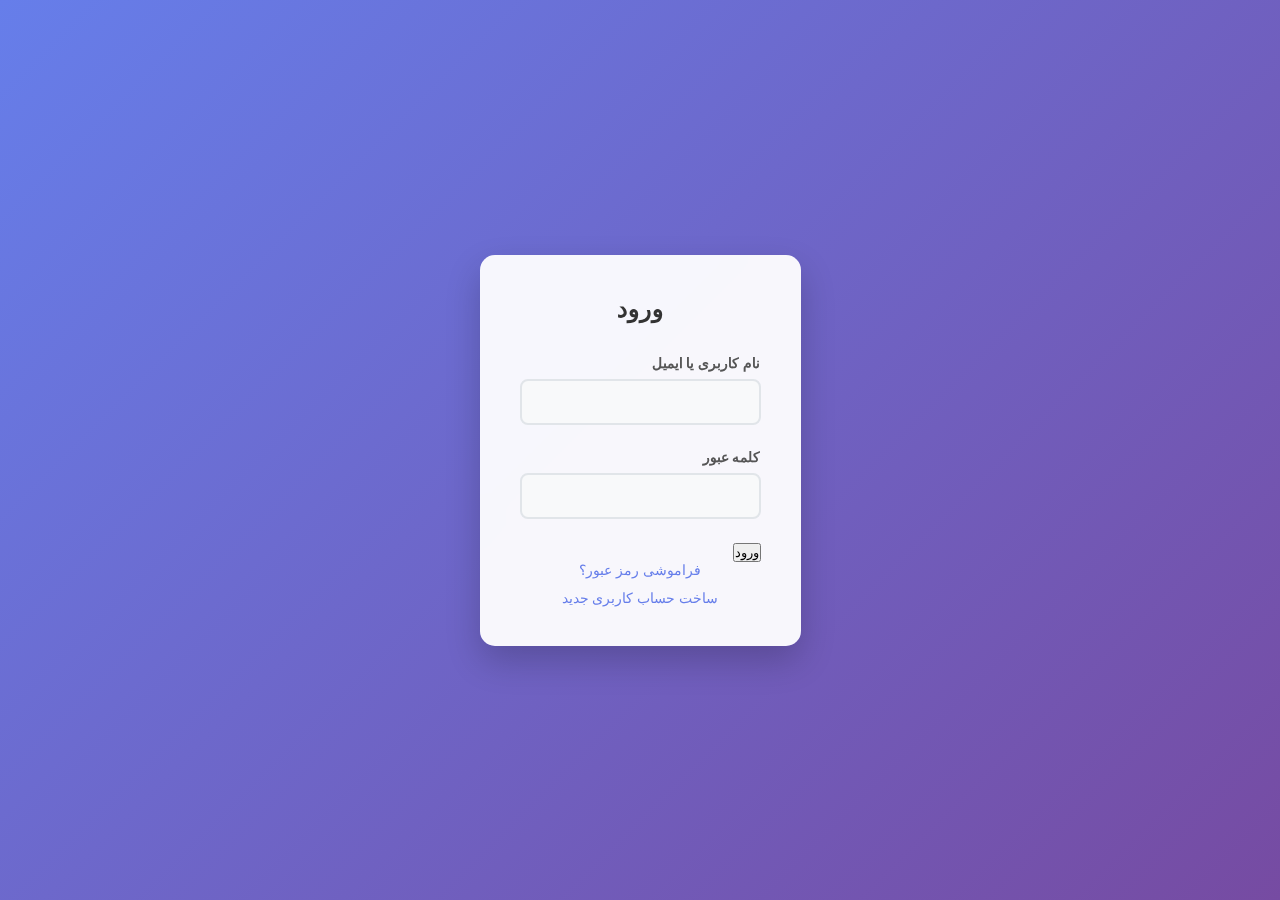
<file: deepseek_html_20251004_6cf6e7.html>
<!DOCTYPE html>
<html lang="fa" dir="rtl">
<head>
    <meta charset="UTF-8">
    <meta name="viewport" content="width=device-width, initial-scale=1.0">
    <title>ورود به حساب کاربری</title>
    <link rel="stylesheet" href="style.css">
</head>
<body>
    <div class="login-container">
        <div class="login-box">
            <h1>ورود</h1>
            <form id="loginForm">
                <div class="input-group">
                    <label for="username">نام کاربری یا ایمیل</label>
                    <input type="text" id="username" name="username" required>
                </div>
                <div class="input-group">
                    <label for="password">کلمه عبور</label>
                    <input type="password" id="password" name="password" required>
                </div>
                <button type="submit" class="login-btn">ورود</button>
            </form>
            <div class="links">
                <a href="#">فراموشی رمز عبور؟</a>
                <a href="#">ساخت حساب کاربری جدید</a>
            </div>
            <div id="message"></div>
        </div>
    </div>
    <script src="script.js"></script>
</body>
</html>
</file>
<file: style.css>
* {
    margin: 0;
    padding: 0;
    box-sizing: border-box;
}

body {
    font-family: 'Vazir', 'Segoe UI', Tahoma, Geneva, Verdana, sans-serif;
    background: linear-gradient(135deg, #667eea 0%, #764ba2 100%);
    min-height: 100vh;
    display: flex;
    justify-content: center;
    align-items: center;
    direction: rtl;
}

.container {
    width: 100%;
    max-width: 450px;
    padding: 20px;
}

.login-box {
    background: rgba(255, 255, 255, 0.95);
    padding: 2.5rem;
    border-radius: 15px;
    box-shadow: 0 15px 35px rgba(0, 0, 0, 0.2);
    backdrop-filter: blur(10px);
    transition: all 0.3s ease;
}

.login-box:hover {
    transform: translateY(-5px);
    box-shadow: 0 20px 40px rgba(0, 0, 0, 0.3);
}

h1 {
    text-align: center;
    margin-bottom: 2rem;
    color: #333;
    font-size: 1.5rem;
}

.form {
    margin-bottom: 1.5rem;
}

.input-group {
    margin-bottom: 1.5rem;
}

label {
    display: block;
    margin-bottom: 0.5rem;
    color: #555;
    font-weight: 600;
    font-size: 0.9rem;
}

input {
    width: 100%;
    padding: 12px 15px;
    border: 2px solid #e1e5e9;
    border-radius: 8px;
    font-size: 1rem;
    transition: all 0.3s ease;
    background: #f8f9fa;
}

input:focus {
    outline: none;
    border-color: #667eea;
    background: white;
    box-shadow: 0 0 0 3px rgba(102, 126, 234, 0.1);
}

.btn {
    width: 100%;
    padding: 12px;
    border: none;
    border-radius: 8px;
    font-size: 1rem;
    font-weight: 600;
    cursor: pointer;
    transition: all 0.3s ease;
    display: flex;
    justify-content: center;
    align-items: center;
    gap: 10px;
    position: relative;
}

.btn-primary {
    background: linear-gradient(135deg, #667eea 0%, #764ba2 100%);
    color: white;
}

.btn-success {
    background: linear-gradient(135deg, #48bb78 0%, #38a169 100%);
    color: white;
}

.btn:hover {
    transform: translateY(-2px);
    box-shadow: 0 5px 15px rgba(0, 0, 0, 0.2);
}

.btn:active {
    transform: translateY(0);
}

.links {
    display: flex;
    flex-direction: column;
    gap: 0.75rem;
    text-align: center;
}

.links a {
    color: #667eea;
    text-decoration: none;
    font-size: 0.9rem;
    transition: color 0.3s ease;
}

.links a:hover {
    color: #764ba2;
    text-decoration: underline;
}

.message {
    margin-top: 1rem;
    padding: 12px;
    border-radius: 8px;
    text-align: center;
    font-weight: 600;
    font-size: 0.9rem;
}

.message.success {
    background: #f0fff4;
    color: #38a169;
    border: 1px solid #9ae6b4;
}

.message.error {
    background: #fed7d7;
    color: #e53e3e;
    border: 1px solid #fc8181;
}

.message.info {
    background: #ebf8ff;
    color: #3182ce;
    border: 1px solid #90cdf4;
}

.hidden {
    display: none !important;
}

.spinner {
    width: 20px;
    height: 20px;
    border: 2px solid transparent;
    border-top: 2px solid currentColor;
    border-radius: 50%;
    animation: spin 1s linear infinite;
}

@keyframes spin {
    0% { transform: rotate(0deg); }
    100% { transform: rotate(360deg); }
}

/* Responsive */
@media (max-width: 480px) {
    .container {
        padding: 10px;
    }
    
    .login-box {
        padding: 2rem 1.5rem;
    }
    
    h1 {
        font-size: 1.3rem;
    }
}
</file>
